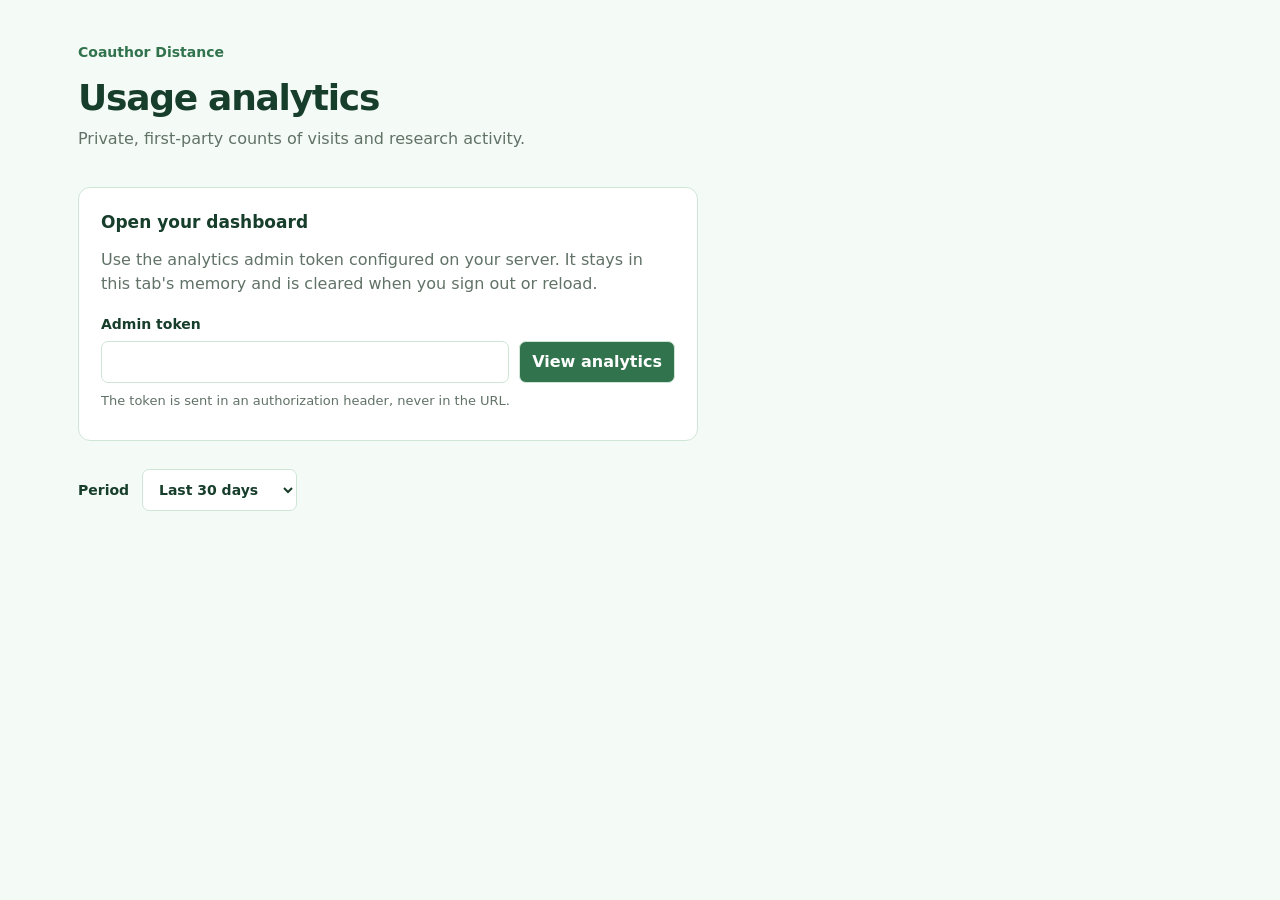
<file: frontend/analytics.html>
<!DOCTYPE html>
<html lang="en">
<head>
  <meta charset="UTF-8">
  <meta name="viewport" content="width=device-width, initial-scale=1.0">
  <meta name="robots" content="noindex, nofollow">
  <meta name="referrer" content="no-referrer">
  <title>Usage analytics · Coauthor Distance</title>
  <link rel="stylesheet" href="analytics_dashboard.css?v=20260926-1">
  <script src="analytics_dashboard.js?v=20260926-1" defer></script>
</head>
<body>
  <main>
    <header class="page-header">
      <div><a class="brand" href="./">Coauthor Distance</a><h1>Usage analytics</h1><p class="muted">Private, first-party counts of visits and research activity.</p></div>
      <button id="sign-out" type="button" hidden>Sign out</button>
    </header>

    <form id="analytics-login" class="panel login-panel">
      <h2>Open your dashboard</h2>
      <p class="muted">Use the analytics admin token configured on your server. It stays in this tab's memory and is cleared when you sign out or reload.</p>
      <label for="admin-token">Admin token</label>
      <div class="login-row"><input id="admin-token" type="password" autocomplete="off" spellcheck="false" required aria-describedby="token-help"><button type="submit" id="open-dashboard">View analytics</button></div>
      <p id="token-help" class="small muted">The token is sent in an authorization header, never in the URL.</p>
    </form>

    <div class="toolbar">
      <label for="analytics-days">Period <select id="analytics-days"><option value="7">Last 7 days</option><option value="30" selected>Last 30 days</option><option value="90">Last 90 days</option><option value="365">Last 365 days</option></select></label>
      <button id="refresh-analytics" type="button" hidden>Refresh</button>
      <p id="period-description" class="muted small"></p>
    </div>
    <p id="dashboard-message" class="message" role="status" aria-live="polite"></p>

    <section id="analytics-results" hidden aria-label="Usage results">
      <p id="storage-status" class="storage-status" role="status"></p>
      <div class="metrics">
        <article class="panel metric"><h2>Unique browsers</h2><strong id="total-unique_visitors">—</strong><p>Approximate visitors in this period</p></article>
        <article class="panel metric"><h2>Page views</h2><strong id="total-page_views">—</strong><p>Tool page loads</p></article>
        <article class="panel metric"><h2>Searches</h2><strong id="total-searches">—</strong><p>Manual search submissions</p></article>
        <article class="panel metric"><h2>Searching browsers</h2><strong id="total-searching_visitors">—</strong><p>Browsers that submitted a search</p></article>
        <article class="panel metric"><h2>Graph runs</h2><strong id="total-graph_runs">—</strong><p>Connection requests, including rebuilds</p></article>
        <article class="panel metric"><h2>Explorer runs</h2><strong id="total-explorer_runs">—</strong><p>Suggestion requests, including automatic refreshes</p></article>
      </div>

      <section class="panel breakdown" aria-labelledby="breakdown-title">
        <h2 id="breakdown-title">What people search for</h2>
        <dl><div><dt>Researchers</dt><dd id="event-author_search">—</dd></div><div><dt>Works</dt><dd id="event-work_search">—</dd></div><div><dt>Institutions</dt><dd id="event-institution_search">—</dd></div></dl>
        <p class="muted small">Counts only; no search terms are collected. Pagination and request retries do not add searches.</p>
      </section>

      <section class="panel daily-panel" aria-labelledby="daily-title">
        <div class="section-heading"><h2 id="daily-title">Daily activity</h2><span class="small muted">UTC calendar days · newest first</span></div>
        <div class="table-scroll" tabindex="0" role="region" aria-label="Scrollable daily usage table">
          <table><caption class="visually-hidden">Daily visits and research actions</caption><thead><tr><th scope="col">Date</th><th scope="col">Browsers</th><th scope="col">Page views</th><th scope="col">Searches</th><th scope="col">Searching browsers</th><th scope="col">Graph runs</th><th scope="col">Explorer runs</th></tr></thead><tbody id="daily-activity"></tbody></table>
        </div>
      </section>
      <p class="muted explanation">Unique browsers are an estimate, not a count of people. Different devices, cleared or blocked browser storage, and separate embedded contexts can count the same person again; blocked tracking can go uncounted. Period totals deduplicate browsers across days, so daily unique counts should not be added together. Actions count attempts, not successful results.</p>
    </section>
  </main>
</body>
</html>
</file>
<file: frontend/analytics_dashboard.css>
:root { color-scheme:light; --ink:#173d2b; --green:#31734c; --muted:#617267; --line:#cfe6d7; --paper:#f4faf6; }
* { box-sizing:border-box; }
body { margin:0; background:var(--paper); color:var(--ink); font-family:system-ui,-apple-system,BlinkMacSystemFont,'Segoe UI',sans-serif; line-height:1.5; }
[hidden] { display:none !important; }
main { max-width:1180px; margin:0 auto; padding:40px 28px 56px; }
h1 { margin:12px 0 4px; font-size:clamp(27px,4vw,36px); letter-spacing:-.035em; line-height:1.2; }
h2 { margin:0 0 12px; font-size:17px; }
p { margin:8px 0; }
a { color:var(--green); }
.brand { font-size:14px; font-weight:700; text-decoration:none; }
.page-header { display:flex; justify-content:space-between; align-items:flex-start; gap:20px; margin-bottom:28px; }
.muted { color:var(--muted); }
.small { font-size:13px; }
button, input, select { font:inherit; border:1px solid var(--line); border-radius:7px; min-height:42px; padding:8px 12px; }
button { background:#fff; color:var(--green); cursor:pointer; font-weight:600; }
button:hover { background:#e8f4ec; }
button:disabled { opacity:.6; cursor:wait; }
input, select { color:var(--ink); background:#fff; }
:focus-visible { outline:3px solid #55a974; outline-offset:3px; }
.panel { background:#fff; border:1px solid var(--line); border-radius:12px; padding:22px; }
.login-panel { max-width:620px; margin:0 0 28px; }
.login-panel label { display:block; margin:18px 0 6px; font-size:14px; font-weight:600; }
.login-row { display:flex; gap:10px; }
.login-row input { flex:1; width:0; min-width:0; }
.login-row button { background:var(--green); color:#fff; }
.toolbar { display:flex; align-items:center; gap:12px; flex-wrap:wrap; margin-bottom:14px; }
.toolbar label { font-size:14px; font-weight:600; }
.toolbar select { margin-left:8px; }
#period-description { margin-left:auto; }
.message:empty, .storage-status:empty { display:none; }
.message { margin-bottom:18px; }
.message.error, .storage-status.warning { color:#80521c; background:#fff6e8; border:1px solid #e7c798; border-radius:8px; padding:12px 16px; }
.storage-status { margin:0 0 18px; font-size:13px; color:var(--muted); }
.metrics { display:grid; grid-template-columns:repeat(3,minmax(0,1fr)); gap:16px; }
.metric h2 { color:var(--muted); font-size:13px; font-weight:600; margin-bottom:9px; }
.metric strong { display:block; font-variant-numeric:tabular-nums; font-size:36px; line-height:1.15; font-weight:650; letter-spacing:-.03em; }
.metric p { color:var(--muted); font-size:12px; margin:9px 0 0; }
.breakdown { margin:20px 0; }
dl { display:flex; gap:40px; flex-wrap:wrap; margin:14px 0; }
dl div { display:flex; gap:12px; align-items:baseline; }
dt { font-size:14px; color:var(--muted); }
dd { margin:0; font-size:21px; font-weight:650; font-variant-numeric:tabular-nums; }
.daily-panel { padding:0; overflow:hidden; }
.section-heading { display:flex; align-items:baseline; justify-content:space-between; gap:12px; flex-wrap:wrap; padding:20px 22px 16px; }
.section-heading h2 { margin:0; }
.table-scroll { max-height:480px; overflow:auto; }
table { border-collapse:collapse; width:100%; font-size:13px; font-variant-numeric:tabular-nums; }
th, td { padding:12px 16px; text-align:right; border-top:1px solid #e8f4ec; white-space:nowrap; }
th { background:#e8f4ec; position:sticky; top:0; font-size:12px; font-weight:600; }
th:first-child, td:first-child { text-align:left; padding-left:22px; }
tbody tr:nth-child(even) { background:#fbfdfb; }
.explanation { max-width:900px; font-size:13px; margin-top:20px; }
.visually-hidden { position:absolute; width:1px; height:1px; padding:0; overflow:hidden; clip:rect(0,0,0,0); white-space:nowrap; border:0; }
@media (max-width:680px) { main { padding:24px 16px 36px; } .metrics { grid-template-columns:repeat(2,minmax(0,1fr)); gap:10px; } .metric { padding:17px; } .metric strong { font-size:30px; } .login-row { flex-direction:column; } .login-row input { width:100%; } #period-description { margin-left:0; flex-basis:100%; } dl { gap:20px; } }
</file>
